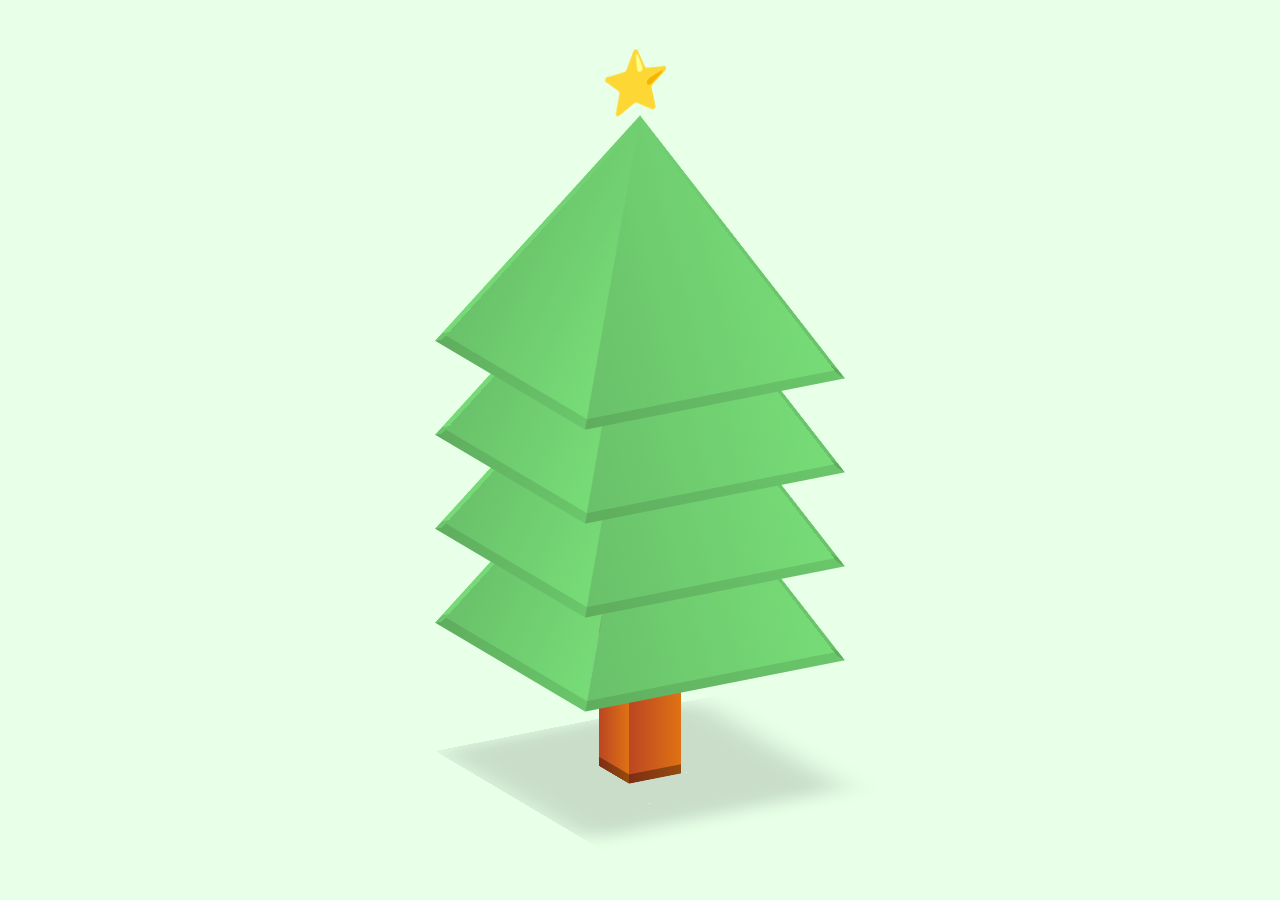
<file: Christmas Tree/index.html>
<!DOCTYPE html>
<html lang="en">
  <head>
    <meta charset="UTF-8" />
    <meta http-equiv="X-UA-Compatible" content="IE=edge" />
    <meta name="viewport" content="width=device-width, initial-scale=1.0" />
    <link rel="stylesheet" href="style.css" />
    <title>Document</title>
  </head>
  <body>
    <div class="tree">
      <div class="top" style="--j: 0">
        <span style="--i: 0"></span>
        <span style="--i: 1"></span>
        <span style="--i: 2"></span>
        <span style="--i: 3"></span>
      </div>
      <div class="top" style="--j: 1">
        <span style="--i: 0"></span>
        <span style="--i: 1"></span>
        <span style="--i: 2"></span>
        <span style="--i: 3"></span>
      </div>
      <div class="top" style="--j: 2">
        <span style="--i: 0"></span>
        <span style="--i: 1"></span>
        <span style="--i: 2"></span>
        <span style="--i: 3"></span>
      </div>
      <div class="top" style="--j: 3">
        <span style="--i: 0"></span>
        <span style="--i: 1"></span>
        <span style="--i: 2"></span>
        <span style="--i: 3"></span>
      </div>
      <div class="bottom" style="--j: 3">
        <span style="--i: 0"></span>
        <span style="--i: 1"></span>
        <span style="--i: 2"></span>
        <span style="--i: 3"></span>
      </div>
      <span class="shadow"></span>
    </div>
  </body>
</html>
</file>
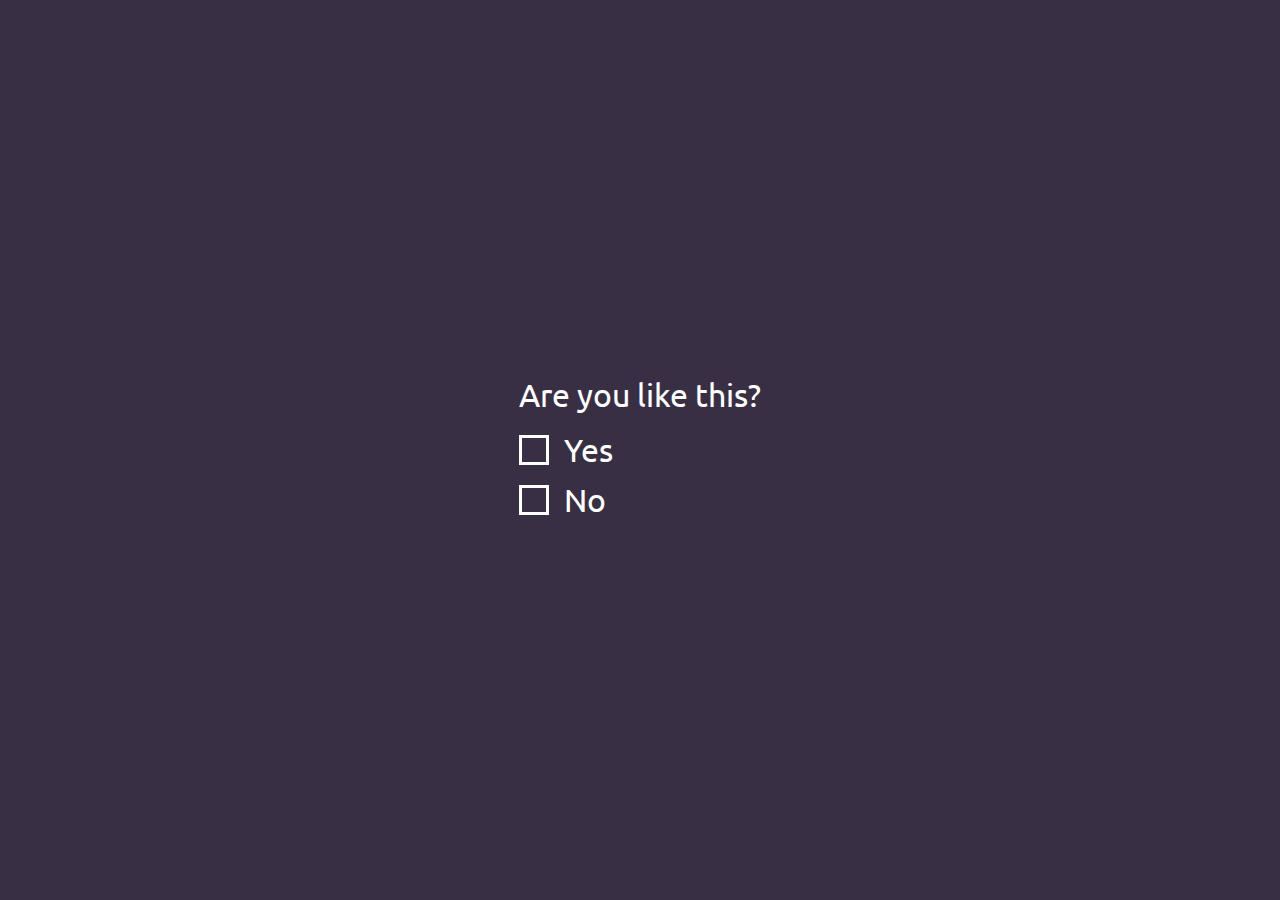
<file: Transform Radio Buttons/index.html>
<!DOCTYPE html>
<html lang="en">
  <head>
    <meta charset="UTF-8" />
    <meta http-equiv="X-UA-Compatible" content="IE=edge" />
    <meta name="viewport" content="width=device-width, initial-scale=1.0" />
    <link rel="stylesheet" href="style.css" />
    <title>Transform Radio Buttons</title>
  </head>
  <body>
    <div class="container">
      <p>Are you like this?</p>
      <label>
        <input type="radio" name="yesNo" />
        <span class="check"></span>
        Yes
      </label>
      <label>
        <input type="radio" name="yesNo" />
        <span class="cross"></span>
        No
      </label>
    </div>
  </body>
</html>
</file>
<file: Christmas Tree/style.css>
* {
  margin: 0;
  padding: 0;
  box-sizing: border-box;
}
body {
  display: flex;
  justify-content: center;
  align-items: center;
  min-height: 100vh;
  background-color: #e8ffe8;
}
.tree {
  position: relative;
  width: 300px;
  height: 300px;
  transform-style: preserve-3d;
  transform: rotateX(-20deg) rotateY(30deg);
  animation: animate 6s linear infinite;
  top: -150px;
}
.tree::before {
  content: "⭐️";
  position: absolute;
  top: -120px;
  left: calc(50% - 45px);
  font-size: 4em;
}
@keyframes animate {
  0% {
    transform: rotateX(-20deg) rotateY(360deg);
  }
  100% {
    transform: rotateX(-20deg) rotateY(0deg);
  }
}
.tree div {
  position: absolute;
  top: 0;
  left: 0;
  width: 100%;
  height: 100%;
  transform-style: preserve-3d;
  transform: translateY(calc(100px * var(--j)));
}
.tree div.top span {
  position: absolute;
  top: 0;
  left: 0;
  width: 100%;
  height: 100%;
  background: linear-gradient(90deg, #69c069, #77dd77);
  clip-path: polygon(50% 0%, 0% 100%, 100% 100%);
  transform-origin: bottom;
  border-bottom: 10px solid #00000019;
  transform: rotateY(calc(90deg * var(--i))) rotateX(30deg) translateZ(173px);
}
.tree div.bottom span {
  position: absolute;
  top: 50px;
  left: calc(50% - 30px);
  width: 60px;
  height: 100%;
  background: linear-gradient(90deg, #bb4622, #df7214);
  /* clip-path: polygon(50% 0%, 0% 100%, 100% 100%); */
  transform-origin: bottom;
  border-bottom: 10px solid #00000055;
  transform: rotateY(calc(90deg * var(--i))) translateZ(30px);
}
.shadow {
  position: absolute;
  top: 0;
  left: 0;
  width: 300px;
  height: 300px;
  background-color: #0002;
  transform-style: preserve-3d;
  transform: rotateX(90deg) translateZ(-500px);
  filter: blur(20px);
}
</file>
<file: Transform Radio Buttons/style.css>
@import url("https://fonts.googleapis.com/css2?family=Poppins:wght@400;500;700&family=Ubuntu:wght@300;400;500;700&display=swap");
* {
  margin: 0;
  padding: 0;
  box-sizing: border-box;
  font-family: "Ubuntu", sans-serif;
}
body {
  display: flex;
  justify-content: center;
  align-items: center;
  min-height: 100vh;
  background-color: #382f45;
}
.container {
  position: relative;
  display: flex;
  flex-direction: column;
}
p {
  color: white;
  font-size: 2em;
  margin-bottom: 10px;
}
label {
  position: relative;
  margin: 5px 0;
  cursor: pointer;
  display: flex;
  align-items: center;
  color: white;
  font-size: 2em;
}
label input {
  appearance: none;
  display: none;
}
label span {
  position: relative;
  display: inline-block;
  width: 30px;
  height: 30px;
  /* background-color: #111; */
  margin-right: 15px;
  transition: 0.5s;
}
label span::before {
  content: "";
  position: absolute;
  bottom: 0;
  left: 0;
  width: 100%;
  height: 3px;
  background-color: #fff;
  box-shadow: 0 -27px 0 #fff;
  transition: 0.5s;
}
label input:checked ~ span.check::before {
  background-color: #0f0;
  box-shadow: 0 0 0 transparent;
}
label input:checked ~ span.cross::before {
  background-color: #f00;
  box-shadow: 0 0 0 transparent;
  transform: rotate(-45deg) translate(10px, -9px);
}
label span::after {
  content: "";
  position: absolute;
  bottom: 0;
  left: 0;
  width: 3px;
  height: 100%;
  background-color: #fff;
  box-shadow: 27px 0 0 #fff;
  transition: 0.5s;
}
label input:checked ~ span.check::after {
  height: 50%;
  background-color: #0f0;
  box-shadow: 0 0 0 transparent;
}
label input:checked ~ span.cross::after {
  background-color: #f00;
  box-shadow: 0 0 0 transparent;
  transform: rotate(-45deg) translate(10px, 10px);
}
label input:checked ~ span.check {
  transform: rotate(-45deg) translate(5px, -8px);
}
</file>
